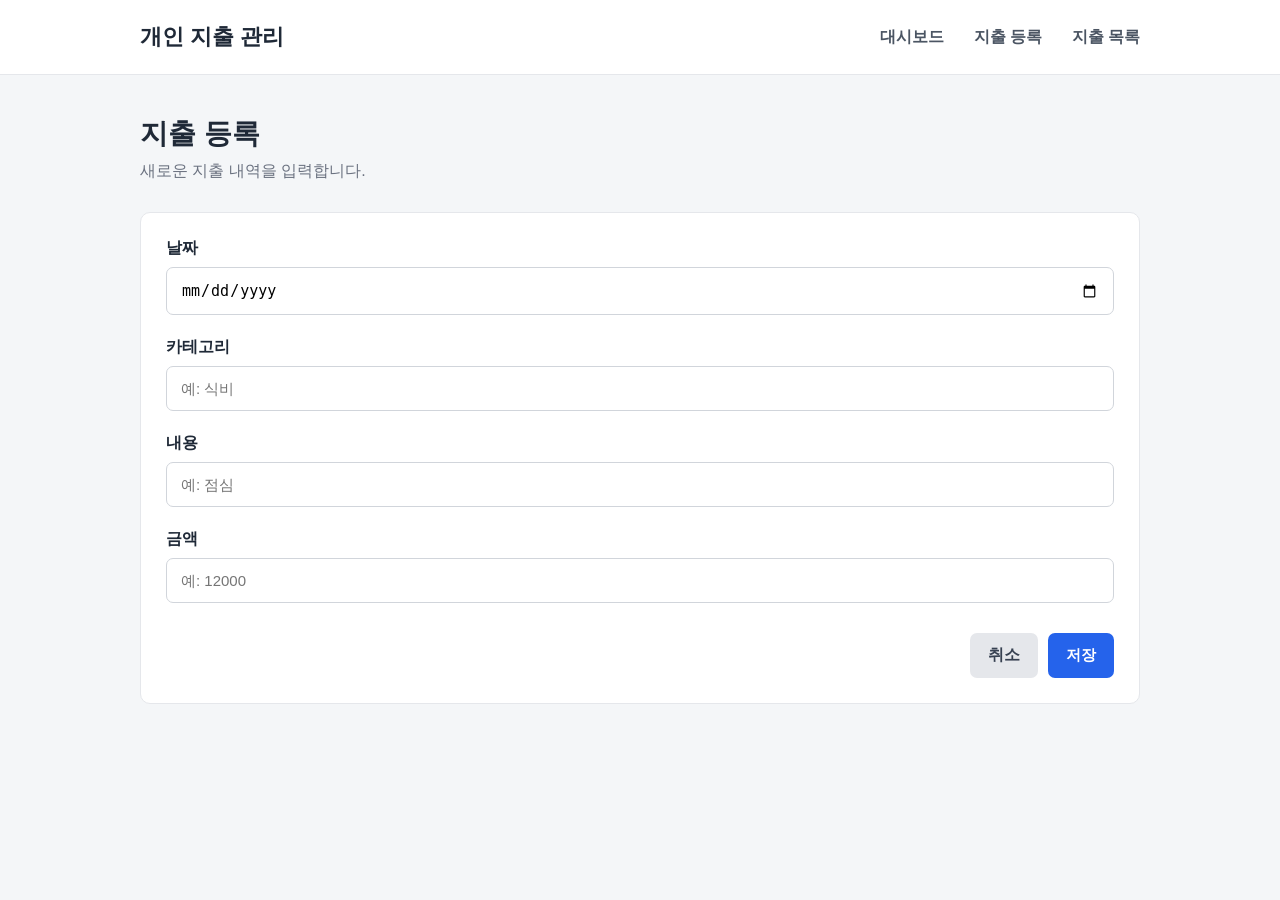
<file: personal-expense-manager/templates/expense_add.html>
<!DOCTYPE html>
<html lang="ko">
<head>
    <meta charset="UTF-8">
    <meta name="viewport" content="width=device-width, initial-scale=1.0">

    <title>지출 등록</title>

    <link rel="stylesheet" href="../static/style.css">
</head>

<body>

<header>
    <div class="header-inner">

        <h1>개인 지출 관리</h1>

        <nav>
            <a href="dashboard.html">대시보드</a>
            <a href="expense_add.html">지출 등록</a>
            <a href="expense_list.html">지출 목록</a>
        </nav>

    </div>
</header>


<main class="container">

    <div class="page-header">

        <div>
            <h2>지출 등록</h2>
            <p>새로운 지출 내역을 입력합니다.</p>
        </div>

    </div>


    <section class="panel">

        <form method="POST" action="/expense_add.html">

            <div class="form-group">
                <label for="date">날짜</label>

                <input
                    type="date"
                    id="date"
                    name="date"
                    required
                >
            </div>


            <div class="form-group">
                <label for="category">카테고리</label>

                <input
                    type="text"
                    id="category"
                    name="category"
                    placeholder="예: 식비"
                    required
                >
            </div>


            <div class="form-group">
                <label for="description">내용</label>

                <input
                    type="text"
                    id="description"
                    name="description"
                    placeholder="예: 점심"
                    required
                >
            </div>


            <div class="form-group">
                <label for="amount">금액</label>

                <input
                    type="number"
                    id="amount"
                    name="amount"
                    placeholder="예: 12000"
                    min="1"
                    required
                >
            </div>


            <div class="form-actions">

                <a href="dashboard.html" class="button-secondary">
                    취소
                </a>

                <button type="submit" class="button">
                    저장
                </button>

            </div>

        </form>

    </section>

</main>

</body>
</html>
</file>
<file: personal-expense-manager/static/style.css>
* {
    box-sizing: border-box;
}

body {
    margin: 0;
    font-family: Arial, "Noto Sans KR", sans-serif;
    background: #f4f6f8;
    color: #1f2937;
}

header {
    background: white;
    border-bottom: 1px solid #e5e7eb;
}

.header-inner {
    width: 1000px;
    margin: 0 auto;
    padding: 22px 0;

    display: flex;
    justify-content: space-between;
    align-items: center;
}

header h1 {
    margin: 0;
    font-size: 22px;
}

nav a {
    margin-left: 25px;
    text-decoration: none;
    color: #4b5563;
    font-weight: 600;
}

nav a:hover {
    color: #2563eb;
}

.container {
    width: 1000px;
    margin: 40px auto;
}

.page-header {
    display: flex;
    justify-content: space-between;
    align-items: center;
    margin-bottom: 30px;
}

.page-header h2 {
    margin: 0 0 8px 0;
    font-size: 28px;
}

.page-header p {
    margin: 0;
    color: #6b7280;
}

.button {
    display: inline-block;
    background: #2563eb;
    color: white;
    text-decoration: none;
    padding: 12px 18px;
    border-radius: 7px;
    font-weight: 600;
}

.button:hover {
    background: #1d4ed8;
}

.summary-grid {
    display: grid;
    grid-template-columns: repeat(3, 1fr);
    gap: 20px;
    margin-bottom: 30px;
}

.summary-card {
    background: white;
    padding: 25px;
    border-radius: 10px;
    border: 1px solid #e5e7eb;
}

.summary-card span {
    display: block;
    color: #6b7280;
    margin-bottom: 15px;
}

.summary-card strong {
    font-size: 26px;
}

.panel {
    background: white;
    padding: 25px;
    border-radius: 10px;
    border: 1px solid #e5e7eb;
    margin-bottom: 25px;
}

.panel h3 {
    margin-top: 0;
}

.panel-header {
    display: flex;
    justify-content: space-between;
    align-items: center;
}

.panel-header a {
    color: #2563eb;
    text-decoration: none;
}

table {
    width: 100%;
    border-collapse: collapse;
}

th,
td {
    padding: 14px;
    border-bottom: 1px solid #e5e7eb;
    text-align: left;
}

th {
    background: #f9fafb;
    color: #4b5563;
}

tbody tr:hover {
    background: #f9fafb;
}

.text-right {
    text-align: right;
}
.form-group {
    margin-bottom: 22px;
}

.form-group label {
    display: block;
    margin-bottom: 8px;
    font-weight: 600;
}

.form-group input {
    width: 100%;
    padding: 13px 14px;
    border: 1px solid #d1d5db;
    border-radius: 7px;
    font-size: 15px;
}

.form-group input:focus {
    outline: none;
    border-color: #2563eb;
}

.form-actions {
    display: flex;
    justify-content: flex-end;
    gap: 10px;
    margin-top: 30px;
}

button.button {
    border: none;
    cursor: pointer;
    font-size: 15px;
}

.button-secondary {
    display: inline-block;
    padding: 12px 18px;
    border-radius: 7px;
    text-decoration: none;
    background: #e5e7eb;
    color: #374151;
    font-weight: 600;
}

.button-secondary:hover {
    background: #d1d5db;
}
.list-toolbar {
    display: flex;
    align-items: flex-end;
    gap: 12px;
}

.list-toolbar label {
    display: block;
    margin-bottom: 8px;
    font-weight: 600;
}

.list-toolbar select {
    width: 220px;
    padding: 12px 14px;
    border: 1px solid #d1d5db;
    border-radius: 7px;
    background: white;
    font-size: 15px;
}

.expense-count {
    color: #6b7280;
}

.total-box {
    display: flex;
    justify-content: flex-end;
    align-items: center;
    gap: 30px;

    margin-top: 25px;
    padding-top: 20px;

    border-top: 1px solid #e5e7eb;
}

.total-box span {
    color: #6b7280;
}

.total-box strong {
    font-size: 22px;
}
</file>
